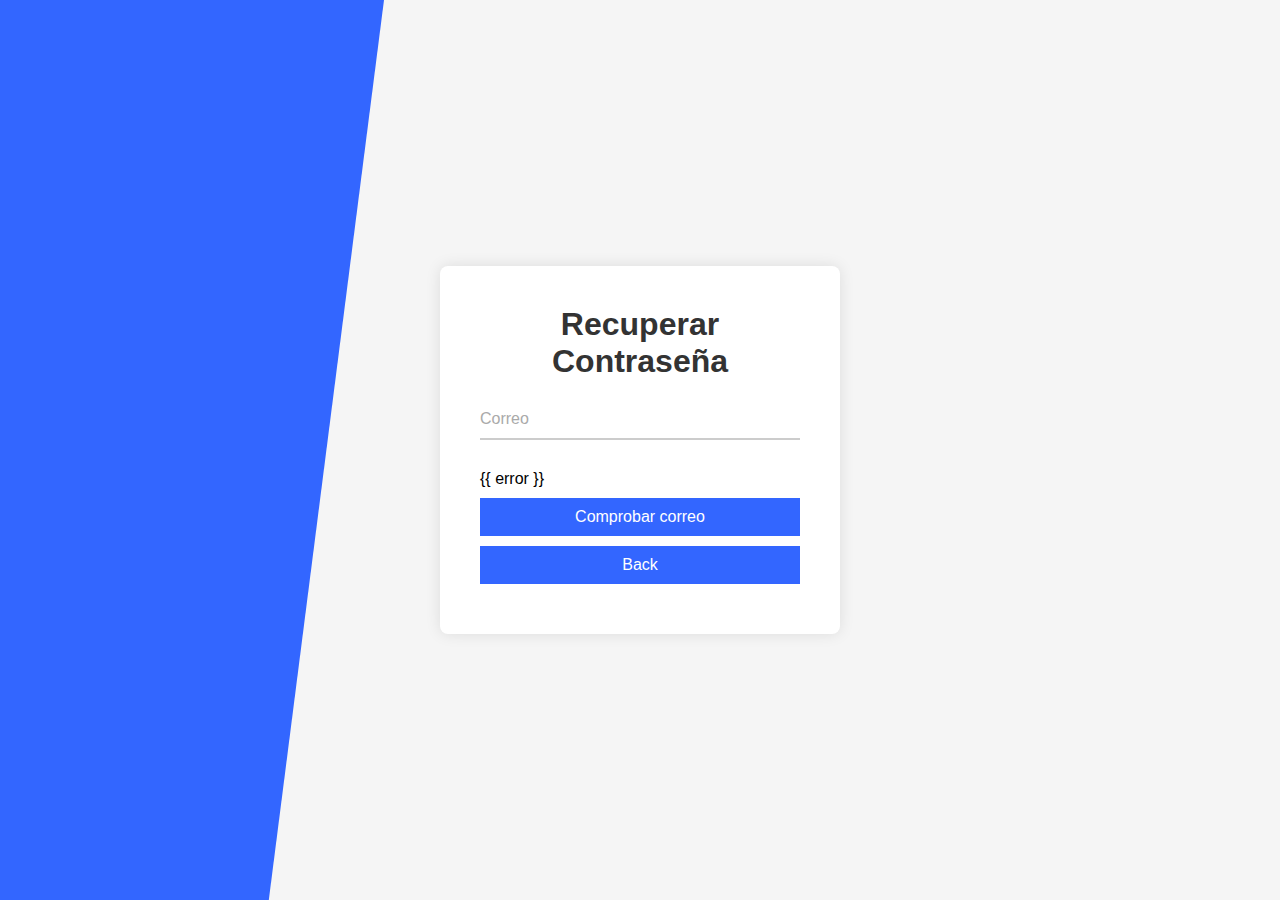
<file: templates/forget.html>
<!DOCTYPE html>
<html lang="en">
<head>
    <meta charset="UTF-8">
    <meta name="viewport" content="width=device-width, initial-scale=1.0">
    <title>Forgot password?</title>
    <link rel="stylesheet" href="/static/CSS/styles.css">
</head>
<body>
    <div class="container">
        <div class="blue-side"></div>
        <div class="form-container">
            <h1>Recuperar Contraseña</h1>
            <form accept="/forget" method="post">
                <div class="input-box">
                    <input type="email" required name="correo">
                    <label>Correo</label>
                </div>
                <div class="error-message">
                    {{ error }} 
                </div>
                <button type="submit" class="action-btn">Comprobar correo</button>
                <a href="/login" class="action-btn back-btn">Back</a>
            </form>
        </div>
    </div>
</body>
</html>
</file>
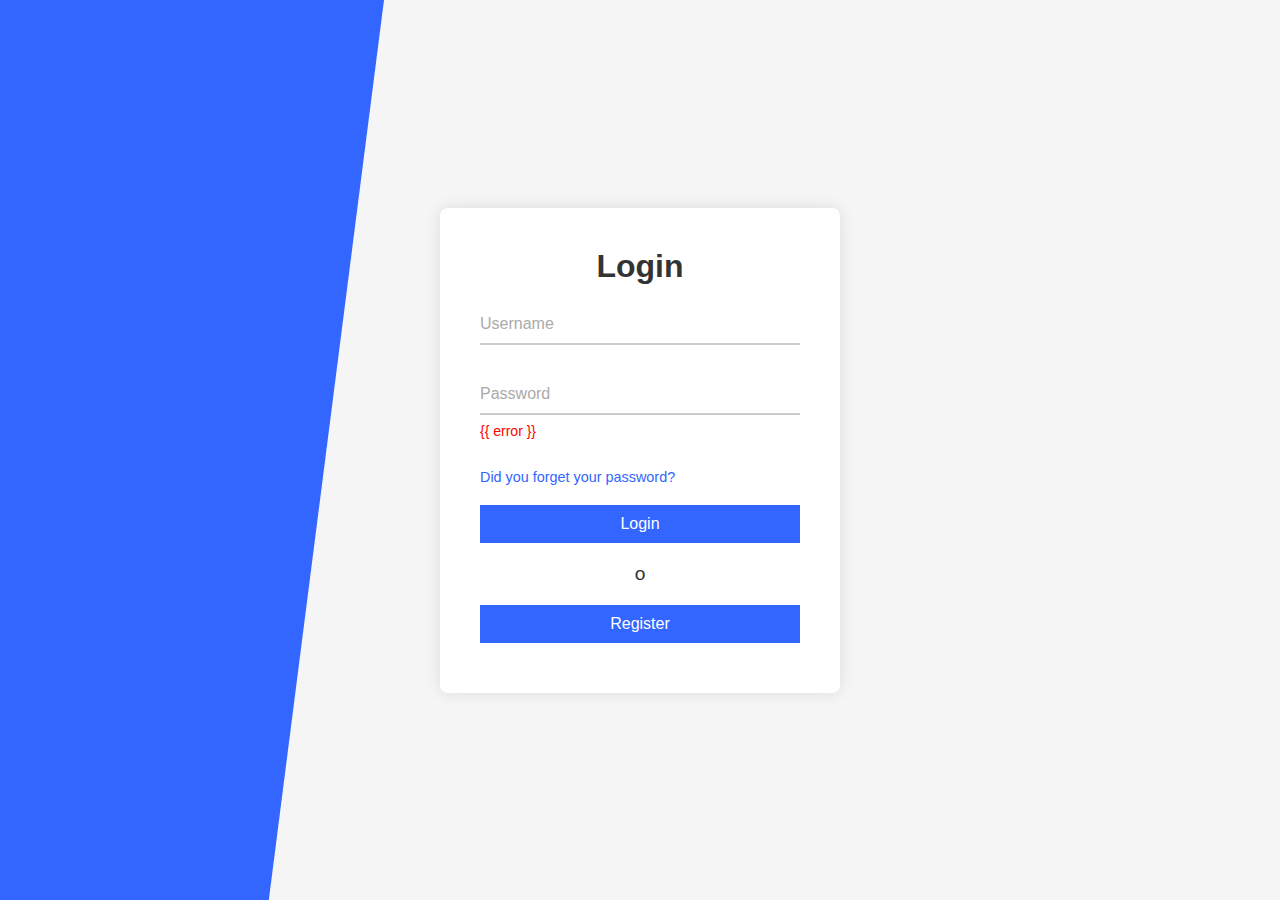
<file: templates/login.html>
<!DOCTYPE html>
<html lang="en">
<head>
    <meta charset="UTF-8">
    <meta name="viewport" content="width=device-width, initial-scale=1.0">
    <title>Login Page</title>
    <link rel="stylesheet" href="/static/CSS/styles.css">
    <style>
        .error-message {
            color: red;
            font-size: 14px;
            margin-top: -10px; 
        }
      </style>
</head>
<body>
    <div class="container">
        <div class="blue-side"></div>
        <div class="form-container login-form">
            <h1>Login</h1>
            <form accept="/login" method="post">
                <div class="input-box">
                    <input type="text" required name="user">
                    <label>Username</label>
                </div>
                <div class="input-box">
                    <input type="password" required name ="pass">
                    <label>Password</label>
                    <br>
                    
                    </br>
                    <div class="error-message">
                        {{ error }} 
                    </div>
                </div>
                <a href="/forget" class="forgot-password">Did you forget your password?</a>
                <button type="submit" class="action-btn login-btn">Login</button>
                <div class="or">o</div>
                <a href="/register" class="action-btn register-btn">Register</a>
               
            </form>
        </div>
    </div>
</body>
</html>
</file>
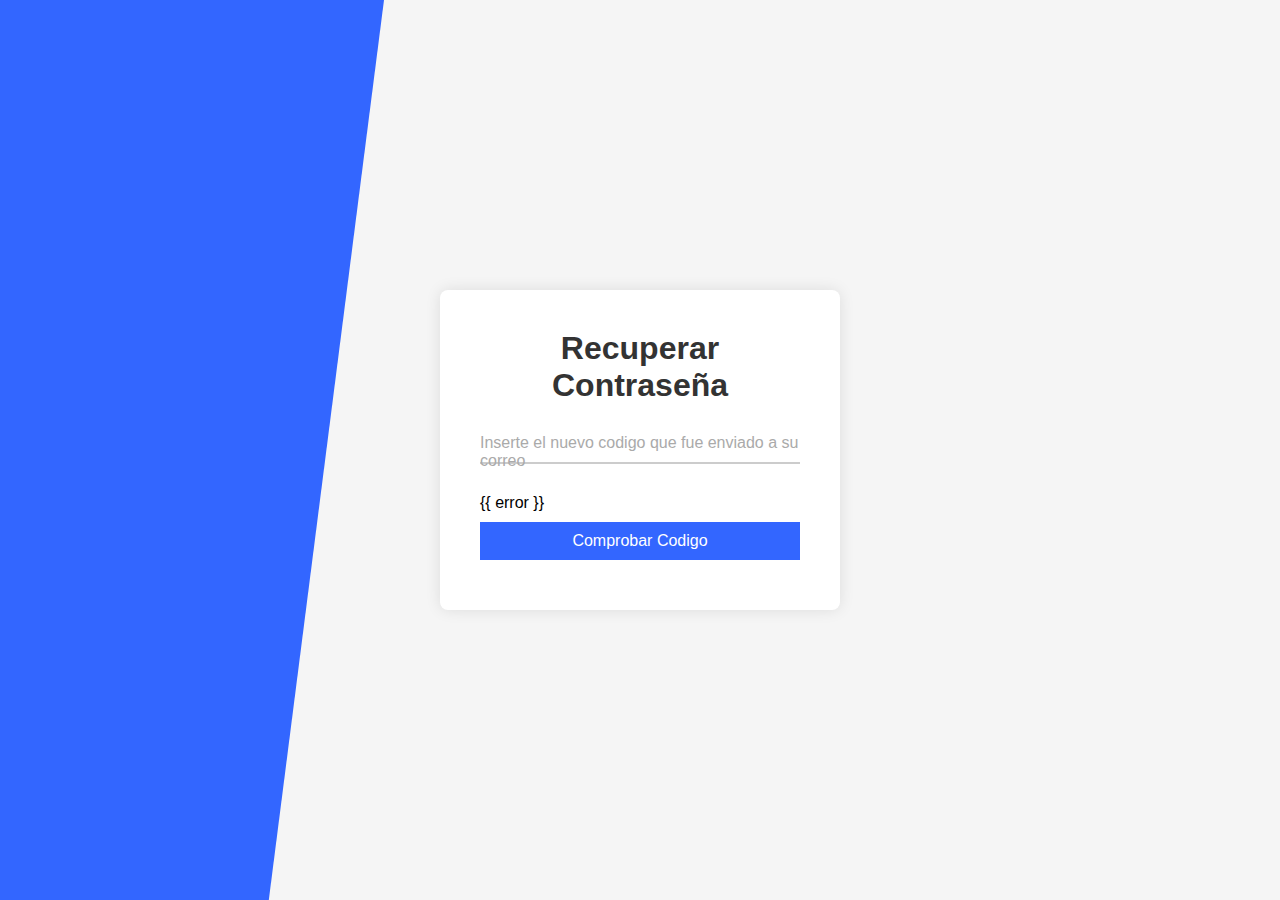
<file: templates/recoverCode.html>
<!DOCTYPE html>
<html lang="en">
<head>
    <meta charset="UTF-8">
    <meta name="viewport" content="width=device-width, initial-scale=1.0">
    <title>Recover</title>
    <link rel="stylesheet" href="/static/CSS/styles.css">
</head>
<body>
    <div class="container">
        <div class="blue-side"></div>
        <div class="form-container">
            <h1>Recuperar Contraseña</h1>
            <form accept="/recoverCode" method="post">
                <div class="input-box">
                    <input type="text" required name="code">
                    <label>Inserte el nuevo codigo que fue enviado a su correo</label>
                </div>
                <div class="error-message">
                    {{ error }} 
                </div>
                <button type="submit" class="action-btn">Comprobar Codigo</button>
            </form>
        </div>
    </div>
</body>
</html>
</file>
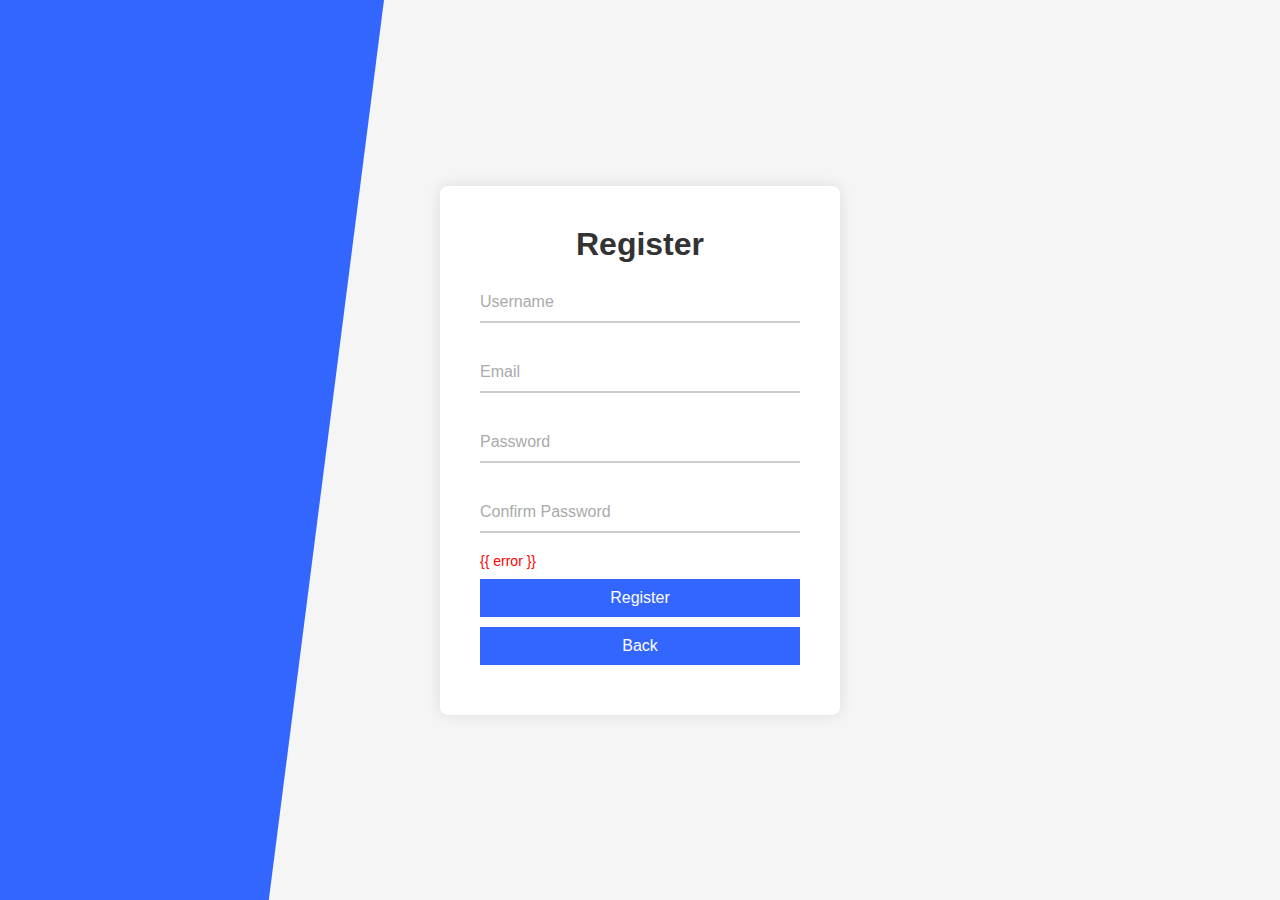
<file: templates/register.html>
<!DOCTYPE html>
<html lang="en">
<head>
    <meta charset="UTF-8">
    <meta name="viewport" content="width=device-width, initial-scale=1.0">
    <title>Register</title>
    <link rel="stylesheet" href="/static/CSS/styles.css">
    <style>
        .error-message {
            color: red;
            font-size: 14px;
            margin-top: -10px; 
        }
    </style>
</head>
<body>
    <div class="container">
        <div class="blue-side"></div>
        <div class="form-container register-form">
            <h1>Register</h1>
            <form action="/register" method="post">
                <div class="input-box">
                    <input type="text" required name="Username">
                    <label>Username</label>
                </div>
                <div class="input-box">
                    <input type="email" required name="Email">
                    <label>Email</label>
                </div>
                <div class="input-box">
                    <input type="password" required name="password" id="password">
                    <label>Password</label>
                </div>
                <div class="input-box">
                    <input type="password" required name="confir_password" id="confir_password">
                    <label>Confirm Password</label>
                </div>
                <div class="error-message">
                    {{ error }}
                </div>
                <button type="submit" class="action-btn register-btn">Register</button>
                <a href="/login" class="action-btn back-btn">Back</a>
            </form>
        </div>
    </div>

    <script src="/static/JS/comando_registro.js"></script>
</body>
</html>
</file>
<file: static/CSS/styles.css>
* {
    margin: 0;
    padding: 0;
    box-sizing: border-box;
}


body, html {
    height: 100%;
    font-family: Arial, sans-serif;
    display: flex;
    justify-content: center;
    align-items: center;
    background-color: #f5f5f5; 
}


.container {
    display: flex;
    justify-content: center;
    align-items: center;
    height: 100vh; 
    width: 100vw; 
    position: relative;
    background-color: #f5f5f5;
}


.blue-side {
    position: absolute;
    left: 0;
    top: 0;
    bottom: 0;
    width: 30%;
    background-color: #3366ff;
    clip-path: polygon(0 0, 100% 0, 70% 100%, 0% 100%);
}

/* Contenedor del formulario */
.form-container {
    z-index: 1; 
    max-width: 400px; 
    width: 100%; 
    padding: 40px;
    background-color: white;
    border-radius: 8px;
    box-shadow: 0 0 15px rgba(0, 0, 0, 0.1); 
}


.form-container h1 {
    text-align: center;
    margin-bottom: 20px;
    font-size: 2em;
    color: #333;
}


.input-box {
    position: relative;
    margin-bottom: 30px;
}


.input-box input {
    width: 100%;
    padding: 10px;
    background: none;
    border: none;
    border-bottom: 2px solid #ccc;
    outline: none;
    color: #333;
    font-size: 1em;
    transition: 0.5s;
}


.input-box label {
    position: absolute;
    top: 10px;
    left: 0;
    pointer-events: none;
    color: #aaa;
    font-size: 1em;
    transition: 0.5s;
}


.input-box input:focus ~ label,
.input-box input:valid ~ label {
    top: -20px;
    left: 0;
    color: #3366ff;
    font-size: 0.8em;
}


.action-btn {
    display: block;
    width: 100%;
    padding: 10px;
    margin: 10px 0;
    text-align: center;
    background-color: #3366ff;
    border: none;
    color: white;
    font-size: 1em;
    cursor: pointer;
    transition: background 0.3s;
    text-decoration: none;
}


.action-btn:hover {
    background-color: #254da1;
}


.login-form .forgot-password {
    display: block;
    margin-bottom: 20px;
    color: #3366ff;
    text-decoration: none;
    font-size: 0.9em;
}


.login-form .forgot-password:hover {
    text-decoration: underline;
}


.login-form .or {
    text-align: center;
    margin: 20px 0;
    font-size: 1.2em;
    color: #333;
}
</file>
